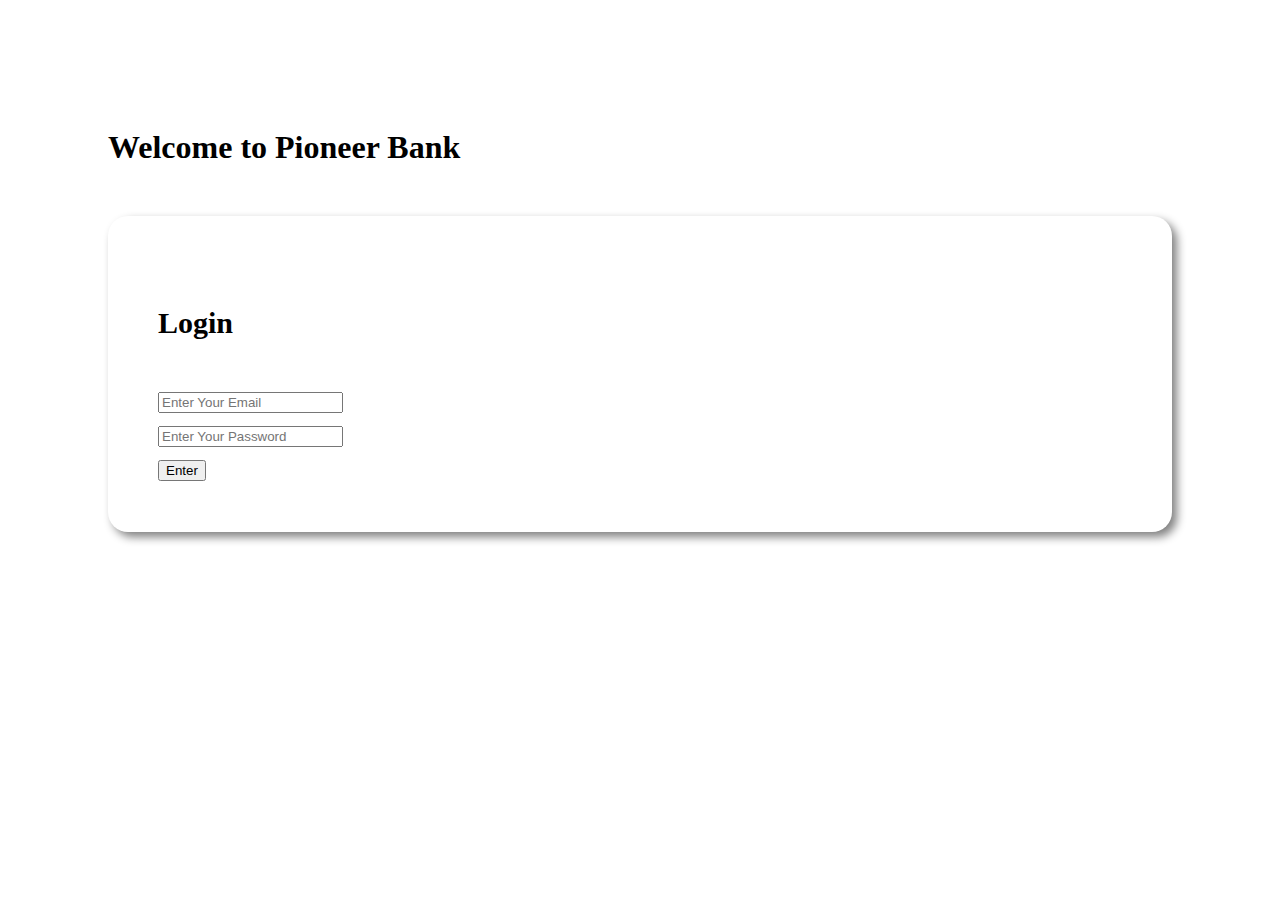
<file: pioneer-bank/index.html>
<!DOCTYPE html>
<html lang="en">
  <head>
    <meta charset="UTF-8" />
    <meta name="viewport" content="width=device-width, initial-scale=1.0" />
    <title>Pioneer Bank</title>
    <link
      href="https://cdn.jsdelivr.net/npm/bootstrap@5.0.0-beta1/dist/css/bootstrap.min.css"
      rel="stylesheet"
      integrity="sha384-giJF6kkoqNQ00vy+HMDP7azOuL0xtbfIcaT9wjKHr8RbDVddVHyTfAAsrekwKmP1"
      crossorigin="anonymous"
    />
    <link rel="stylesheet" href="style.css" />
  </head>
  <body>
    <div id="login-area">
      <h1 class="text-center">Welcome to Pioneer Bank</h1>
      <div class="submit-area">
        <h4>Login</h4>
        <input
          type="text"
          class="form-control"
          placeholder="Enter Your Email"
        />
        <br />
        <input
          type="password"
          class="form-control"
          placeholder="Enter Your Password"
        />
        <br />
        <button id="login" class="btn btn-success">Enter</button>
      </div>
    </div>

    <div id="transaction-area">
      <div class="row">
        <div class="col-md-4">
          <div class="deposit status">
            <h5>Deposit</h5>
            <h2>$<span id="currentDeposit">00</span></h2>
          </div>
        </div>
        <div class="col-md-4">
          <div class="withdraw status">
            <h5>Withdraw</h5>
            <h2>$<span id="currentWithdraw">00</span></h2>
          </div>
        </div>
        <div class="col-md-4">
          <div class="balance status">
            <h5>Balance</h5>
            <h2>$<span id="currentBalance">1240</span></h2>
          </div>
        </div>
      </div>

      <div class="row">
        <div class="col-md-6">
          <div class="submit-area">
            <h4>Deposit</h4>
            <input
              id="depositAmount"
              type="text"
              class="form-control"
              placeholder="$ Amount you want to Deposit"
            />
            <br />
            <button id="deposit" class="btn btn-success">Deposit</button>
          </div>
        </div>
        <div class="col-md-6">
          <div class="submit-area">
            <h4>Withdraw</h4>
            <input
              id="withdrawAmount"
              type="text"
              class="form-control"
              placeholder="$ Amount you want to Withdraw"
            />

            <br />
            <button id="addWithdraw" class="btn btn-success">Withdraw</button>
          </div>
        </div>
      </div>
    </div>

    <script>
      // Login Button Handler
      var loginBtn = document.getElementById("login");
      loginBtn.addEventListener("click", function () {
        const loginArea = document.getElementById("login-area");
        loginArea.style.display = "none";

        const transactionArea = document.getElementById("transaction-area");
        transactionArea.style.display = "block";
      });

      // Deposit button Handler
      const depositBtn = document.getElementById("deposit");
      depositBtn.addEventListener("click", function () {
        const depositNumber = getInputNumber("depositAmount");


        document.getElementById("depositAmount").value = "";

        spanUpdate("currentDeposit", depositNumber);

        spanUpdate("currentBalance", depositNumber);
      });

      // Withdraw Button Handler
      const withdrawBtn = document.getElementById("addWithdraw");
      withdrawBtn.addEventListener("click", function () {
        const withdrawNumber = getInputNumber("withdrawAmount");
        spanUpdate("currentWithdraw",withdrawNumber);
        spanUpdate("currentBalance", -1*withdrawNumber);
        document.getElementById("withdrawAmount").value="";

      });

      function getInputNumber(id) {
        const amount = document.getElementById(id).value;
        const amountNumber = parseFloat(amount);
        return amountNumber;
      }

      function spanUpdate(id, Number) {
        const current = document.getElementById(id).innerText;
        const currentNumber = parseFloat(current);
        const totalAmount = Number + currentNumber;
        document.getElementById(id).innerText = totalAmount;
      }
      document.getElementsByTagName
    </script>
  </body>
</html>
</file>
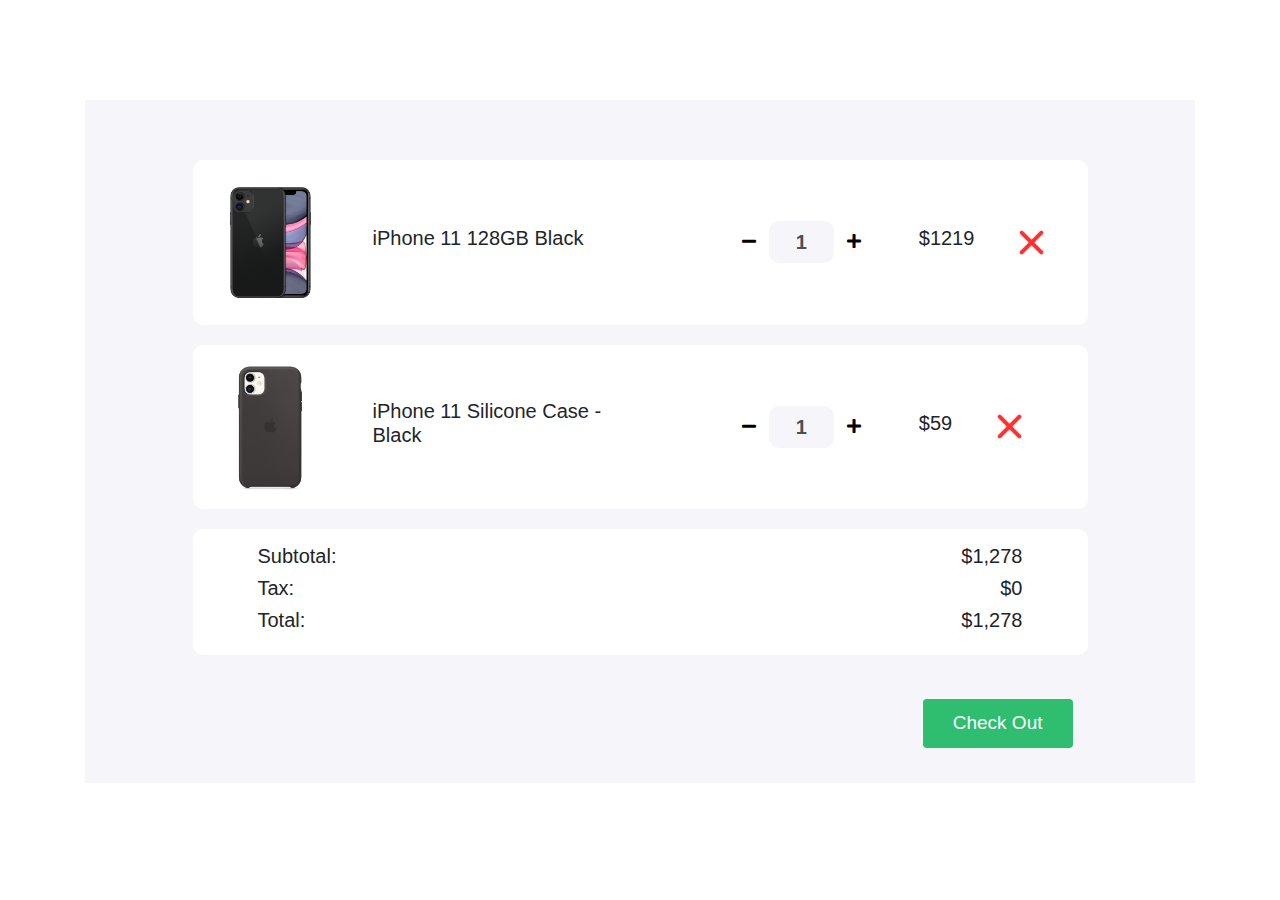
<file: shopping-cart/index.html>
<!DOCTYPE html>
<html>
  <head>
    <title>Shopping Cart</title>
    <meta charset="utf-8" />
    <meta name="viewport" content="width=device-width, initial-scale=1" />
    <link
      rel="stylesheet"
      href="https://maxcdn.bootstrapcdn.com/bootstrap/4.0.0/css/bootstrap.min.css"
    />
    <link
      href="https://cdnjs.cloudflare.com/ajax/libs/font-awesome/5.11.2/css/all.css"
      rel="stylesheet"
    />
    <link href="style.css" rel="stylesheet" />
  </head>

  <body>
    <section>
      <div class="container">
        <div class="cart">
          <div class="col-md-12 col-lg-10 mx-auto">
            <div class="cart-item">
              <div class="row">
                <div class="col-md-7 center-item">
                  <img src="images/product-1.png" alt="" />
                  <h5>iPhone 11 128GB Black</h5>
                </div>

                <div class="col-md-5 center-item">
                  <div class="input-group number-spinner">
                    <button id="mobile-minus-btn" class="btn btn-default">
                      <i class="fas fa-minus"></i>
                    </button>
                    <input
                      id="mobile-count"
                      type="text"
                      class="form-control text-center"
                      value="1"
                    />
                    <button id="mobile-plus-btn" class="btn btn-default">
                      <i class="fas fa-plus"></i>
                    </button>
                  </div>
                  <h5>$<span id="current-mobile-price">1219</span></h5>
                  <img src="images/remove.png" alt="" class="remove-item" />
                </div>
              </div>
            </div>

            <div class="cart-item">
              <div class="row">
                <div class="col-md-7 center-item mx-auto">
                  <img src="images/product-2.png" alt="" />
                  <h5>iPhone 11 Silicone Case - Black</h5>
                </div>
                <div class="col-md-5 center-item">
                  <div class="input-group number-spinner">
                    <button id="case-minus-btn" class="btn btn-default">
                      <i class="fas fa-minus"></i>
                    </button>
                    <input
                      id="case-count"
                      type="text"
                      class="form-control text-center"
                      value="1"
                    />
                    <button id="case-plus-btn" class="btn btn-default">
                      <i class="fas fa-plus"></i>
                    </button>
                  </div>
                  <h5>$<span id="current-case-price">59</span></h5>
                  <img src="images/remove.png" alt="" class="remove-item" />
                </div>
              </div>
            </div>

            <div class="cart-item">
              <div class="row">
                <div class="col-md-8">
                  <h5>Subtotal:</h5>
                  <h5>Tax:</h5>
                  <h5>Total:</h5>
                </div>

                <div class="col-md-4 status">
                  <h5>$<span id="subtotal-cost">1,278</span></h5>
                  <h5>$0</h5>
                  <h5>$<span id="total-cost">1,278</span></h5>
                </div>
              </div>
            </div>
            <div class="col-md-12 pt-4 pb-4">
              <button type="button" class="btn btn-success check-out">
                Check Out
              </button>
            </div>
          </div>
        </div>
      </div>
    </section>

    <script>
      //  string to number convert function for value type
      function getNumber(elementCount) {
        let count = document.getElementById(elementCount).value;
        let countNumber = parseFloat(count);
        return countNumber;
      }
 
   //  Update total and sub total
      function updateTotalCost() {
        let currentMobilePriceNumberTotal = getTextNumber("current-mobile-price");

        let currentCasePriceNumberTotal = getTextNumber("current-case-price");

        const totalCost = currentMobilePriceNumberTotal + currentCasePriceNumberTotal;

        updateText("subtotal-cost", totalCost);
        updateText("total-cost", totalCost);
      }
      // string to number convert for text type data
      function getTextNumber(elementPrice) {
        let currentPriceTotal = document.getElementById(elementPrice).innerText;
        let currentPriceNumberTotal = parseFloat(currentPriceTotal);
        return currentPriceNumberTotal;
      }
      //   update the value of text type  
      function updateText(id, value) {
        document.getElementById(id).innerText = value;
      }
      // update the value of input type data
      function updateValue(id, value) {
        document.getElementById(id).value = value;
      }

      // mobile minus button handler
      const mobileMinusBtn = document.getElementById("mobile-minus-btn");
      mobileMinusBtn.addEventListener("click", function () {
        let mobileCountNumber = getNumber("mobile-count");
        mobileCountNumber--;

        updateValue("mobile-count", mobileCountNumber);

        // current mobile cost
        let currentMobilePrice = getNumber("current-mobile-price");
        currentMobilePriceNumber = mobileCountNumber * 1219;

        updateText("current-mobile-price", currentMobilePriceNumber);

        //   total cost

        updateTotalCost();
      });

      // Mobile Plush button handler
      const mobilePlushBtn = document.getElementById("mobile-plus-btn");
      mobilePlushBtn.addEventListener("click", function () {
        let mobileCountNumber = getNumber("mobile-count");

        mobileCountNumber++;

        updateValue("mobile-count", mobileCountNumber);

        //   current mobile cost by plus sign
        let currentMobilePriceNumber = getNumber("current-mobile-price");

        currentMobilePriceNumber = mobileCountNumber * 1219;

        updateText("current-mobile-price", currentMobilePriceNumber);

        //total cost
        updateTotalCost();
      });
      // mobile part finish

      // case minus button handler
      const caseMinusBtn = document.getElementById("case-minus-btn");
      caseMinusBtn.addEventListener("click", function () {
        let caseCountNumber = getNumber("case-count");
        caseCountNumber--;

        updateValue("case-count", caseCountNumber);

        //  current case cost
        let currentCasePriceNumber = getNumber("current-case-price");
        currentCasePriceNumber = caseCountNumber * 59;

        updateText("current-case-price", currentCasePriceNumber);

        // total cost

        updateTotalCost();
      });

      // case plus button handler

      const casePlusBtn = document.getElementById("case-plus-btn");
      casePlusBtn.addEventListener("click", function () {
        let caseCountNumber = getNumber("case-count");

        caseCountNumber++;

        updateValue("case-count", caseCountNumber);

        //  current case cost

        let currentCasePriceNumber = getNumber("current-case-price");

        currentCasePriceNumber = caseCountNumber * 59;

        updateText("current-case-price", currentCasePriceNumber);

        // total cost

        updateTotalCost();
      });

     
    </script>
  </body>
</html>
</file>
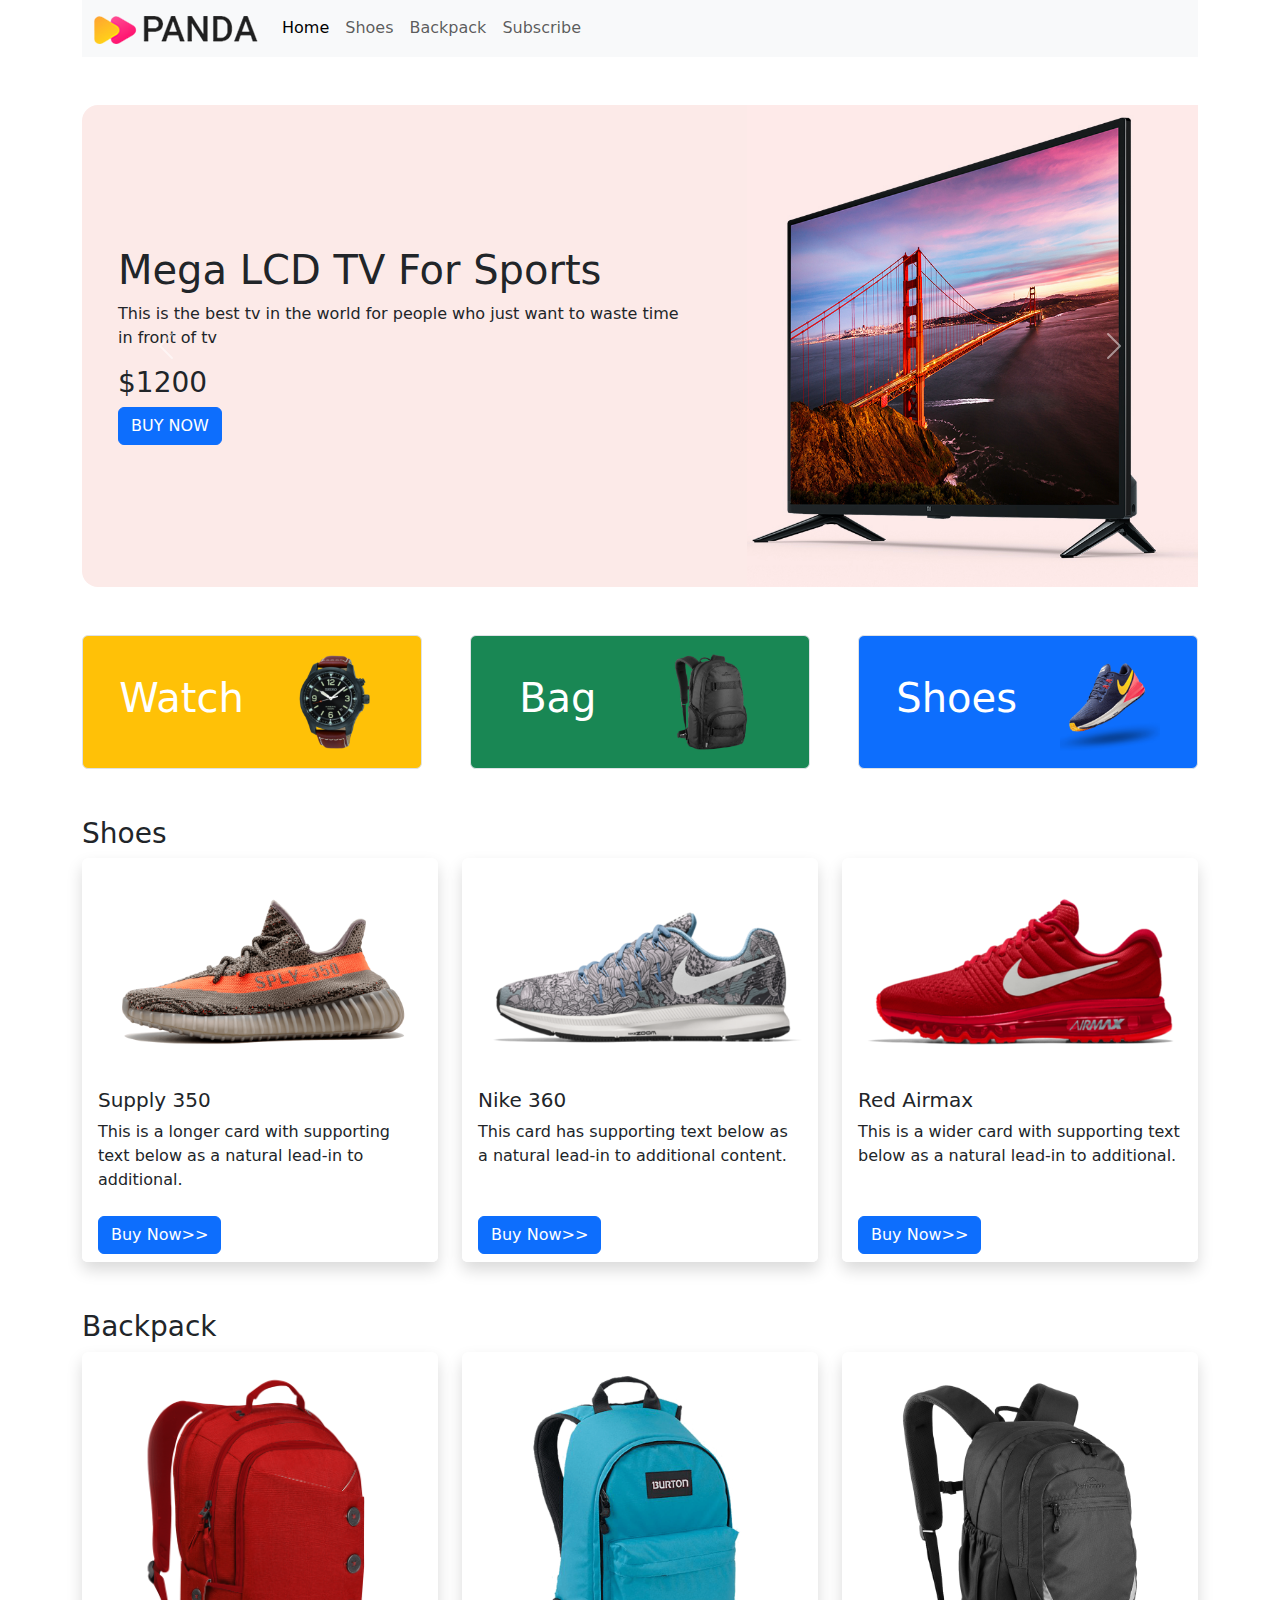
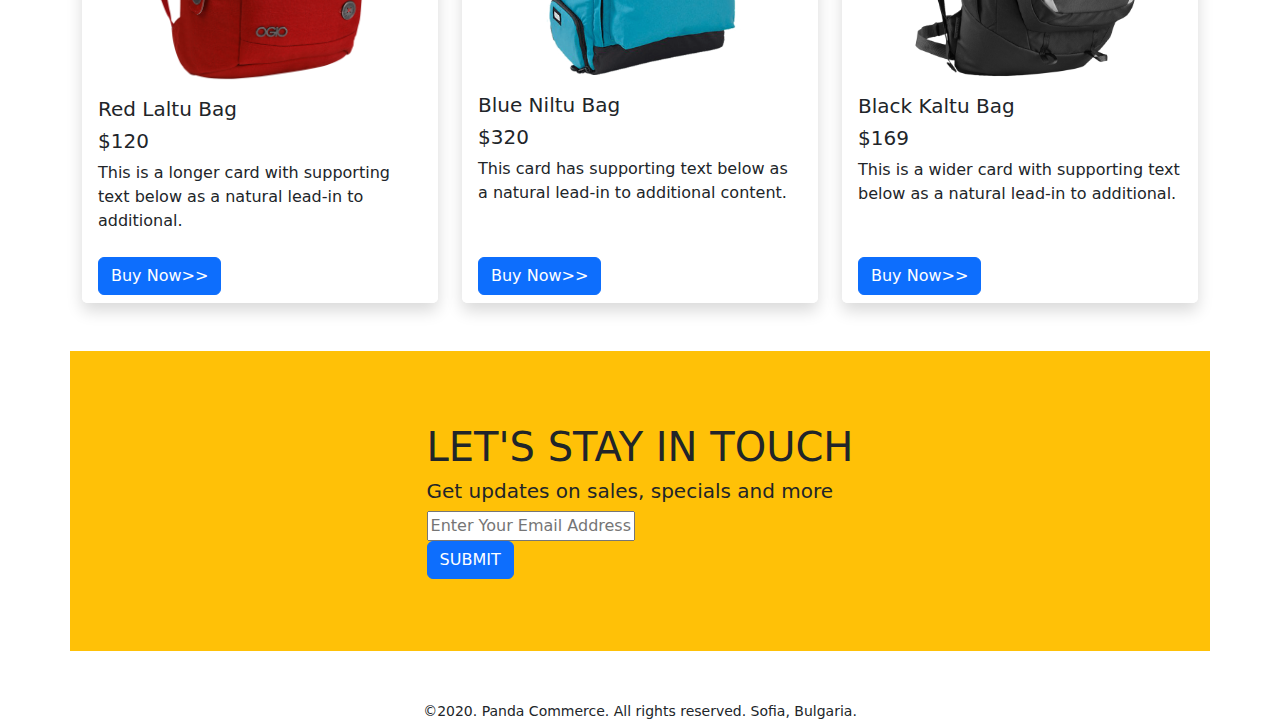
<file: panda commerce/project/index.html>
<!DOCTYPE html>
<html lang="en">
  <head>
    <meta charset="UTF-8" />
    <meta name="viewport" content="width=device-width, initial-scale=1.0" />
    <title>Document</title>
    <link
      href="https://cdn.jsdelivr.net/npm/bootstrap@5.0.0-beta1/dist/css/bootstrap.min.css"
      rel="stylesheet"
    />
    <link rel="stylesheet" href="style.css">
  </head>
  <body>
    <header class="container">
      <nav class="navbar navbar-expand-lg navbar-light bg-light">
        <div class="container-fluid">
          <a class="navbar-brand" href="#">
            <img src="images/logo.png" alt="" />
          </a>
          <button
            class="navbar-toggler"
            type="button"
            data-bs-toggle="collapse"
            data-bs-target="#navbarNavAltMarkup"
            aria-controls="navbarNavAltMarkup"
            aria-expanded="false"
            aria-label="Toggle navigation"
          >
            <span class="navbar-toggler-icon"></span>
          </button>
          <div class="collapse navbar-collapse" id="navbarNavAltMarkup">
            <div class="navbar-nav">
              <a class="nav-link active" aria-current="page" href="#">Home</a>
              <a class="nav-link" href="#Shoes">Shoes</a>
              <a class="nav-link" href="#Backpack">Backpack</a>
              <a class="nav-link" href="#subscribe" tabindex="-1" aria-disabled="true"
                >Subscribe</a
              >
            </div>
          </div>
        </div>
      </nav>

      <section>
        <div
          id="carouselExampleControls"
          class="carousel slide panda-slide mt-5"
          data-bs-ride="carousel"
        >
          <div class="carousel-inner">
            <div class="carousel-item active">
              <div class="row">
                <div class="col-md-7 d-flex align-items-center p-5">
                    <div>
                        <h1>Mega LCD TV For Sports</h1>
                    <p>This is the best tv in the world for people who just want to waste time in front of tv</p>
                    <h3>$1200</h3>
                    <button class="btn btn-primary">BUY NOW</button>
                    </div>
                    
                </div>
                <div class="col-md-5">
                  <img
                    src="images/banner-images/tv.png"
                    class="d-block w-100"
                    alt="..."
                  />
                </div>
              </div>
            </div>
            <div class="carousel-item">
              <div class="row">
                <div class="col-md-7 d-flex align-items-center p-5">
                   <div>
                    <h1>X-Box For Your Living Room</h1>
                    <p>This is the best X-Box in the world for people Who just want to waste time in front of fake sports </p>
                    <h3>$600</h3>
                    <button class="btn btn-primary">
                        BUY NOW
                    </button>
                   </div>
                </div>
                <div class="col-md-5">
                  <img
                    src="images/banner-images/xbox.png"
                    class="d-block w-100"
                    alt="..."
                  />
                </div>
              </div>
            </div>
            <div class="carousel-item">
              <div class="row">
                <div class="col-md-7 d-flex align-items-center p-5">
                    <div>
                        <h1>Cool Dude Headphone</h1>
                        <p>This is the best headphone in the world for people who just want to waste time in front of funky world</p>
                        <button class="btn btn-primary">
                            BUY NOW
                        </button>
                    </div>
                </div>
                <div class="col-md-5">
                  <img
                    src="images/banner-images/headphone.png"
                    class="d-block w-100"
                    alt="..."
                  />
                </div>
              </div>
            </div>
          </div>
          <a
            class="carousel-control-prev"
            href="#carouselExampleControls"
            role="button"
            data-bs-slide="prev"
          >
            <span class="carousel-control-prev-icon" aria-hidden="true"></span>
            <span class="visually-hidden">Previous</span>
          </a>
          <a
            class="carousel-control-next"
            href="#carouselExampleControls"
            role="button"
            data-bs-slide="next"
          >
            <span class="carousel-control-next-icon" aria-hidden="true"></span>
            <span class="visually-hidden">Next</span>
          </a>
        </div>
      </section>
    </header>

    <main>
      <section class="container overflow-hidden mt-5 categories">
        <div class="row g-5">
          <div class="col">
            <div
              class="p-3 d-flex align-items-center justify-content-around border rounded bg-warning"
            >
              <h1 class="text-white">Watch</h1>
              <img src="images/categories/watch.png" alt="" />
            </div>
          </div>
          <div class="col">
            <div
              class="p-3 d-flex align-items-center justify-content-around border rounded bg-success"
            >
              <h1 class="text-white">Bag</h1>
              <img src="images/categories/bag.png" alt="" />
            </div>
          </div>
          <div class="col">
            <div
              class="p-3 d-flex align-items-center justify-content-around border rounded bg-primary"
            >
              <h1 class="text-white">Shoes</h1>
              <img src="images/categories/shoes.png" alt="" />
            </div>
          </div>
        </div>
      </section>
      <section id="Shoes" class="container mt-5">
        <h3>Shoes</h3>
        <div class="row row-cols-1 row-cols-md-3 g-4">
          <div class="col">
            <div class="card h-100 shadow panda-card ">
              <img
                src="images/shoes/shoe-1.png"
                class="card-img-top"
                alt="..."
              />
              <div class="card-body">
                <h5 class="card-title">Supply 350</h5>
                <p class="card-text">
                  This is a longer card with supporting text below as a natural
                  lead-in to additional.
                </p>
              </div>
              <div class="card-footer panda-card-footer">
                <div class="btn btn-primary">Buy Now>></div>
              </div>
            </div>
          </div>
          <div class="col">
            <div class="card h-100 shadow panda-card ">
              <img
                src="images/shoes/shoe-2.png"
                class="card-img-top"
                alt="..."
              />
              <div class="card-body">
                <h5 class="card-title">Nike 360</h5>
                <p class="card-text">
                  This card has supporting text below as a natural lead-in to
                  additional content.
                </p>
              </div>
              <div class="card-footer panda-card-footer">
                <div class="btn btn-primary">Buy Now>></div>
              </div>
            </div>
          </div>
          <div class="col">
            <div class="card h-100 shadow panda-card">
              <img
                src="images/shoes/shoe-3.png"
                class="card-img-top"
                alt="..."
              />
              <div class="card-body">
                <h5 class="card-title">Red Airmax</h5>
                <p class="card-text">
                  This is a wider card with supporting text below as a natural
                  lead-in to additional.
                </p>
              </div>
              <div class="card-footer panda-card-footer">
                <div class="btn btn-primary">Buy Now>></div>
              </div>
            </div>
          </div>
        </div>
      </section>

      <section id="Backpack" class="container mt-5">
        <h3>Backpack</h3>
        <div class="row row-cols-1 row-cols-md-3 g-4">
          <div class="col">
            <div class="card h-100 shadow panda-card">
              <img src="images/bags/bag-1.png" class="card-img-top" alt="..." />
              <div class="card-body">
                <h5 class="card-title">Red Laltu Bag</h5>
                <h5>$120</h5>
                <p class="card-text">
                  This is a longer card with supporting text below as a natural
                  lead-in to additional.
                </p>
              </div>
              <div class="card-footer panda-card-footer">
                <div class="btn btn-primary">Buy Now>></div>
              </div>
            </div>
          </div>
          <div class="col">
            <div class="card h-100 shadow panda-card">
              <img src="images/bags/bag-2.png" class="card-img-top" alt="..." />
              <div class="card-body">
                <h5 class="card-title">Blue Niltu Bag</h5>
                <h5>$320</h5>
                <p class="card-text">
                  This card has supporting text below as a natural lead-in to
                  additional content.
                </p>
              </div>
              <div class="card-footer panda-card-footer">
                <div class="btn btn-primary">Buy Now>></div>
              </div>
            </div>
          </div>
          <div class="col">
            <div class="card h-100 shadow  panda-card">
              <img src="images/bags/bag-3.png" class="card-img-top" alt="..." />
              <div class="card-body">
                <h5 class="card-title">Black Kaltu Bag</h5>
                <h5>$169</h5>
                <p class="card-text">
                  This is a wider card with supporting text below as a natural
                  lead-in to additional.
                </p>
              </div>
              <div class="card-footer panda-card-footer">
                <div class="btn btn-primary">Buy Now>></div>
              </div>
            </div>
          </div>
        </div>
      </section>
      <section id="subscribe" style="height: 300px;" class="bg-warning d-flex justify-content-center container align-items-center mt-5">
        <div>
          <h1>LET'S STAY IN TOUCH</h1>
          <h5>Get updates on sales, specials and more</h5>
          <input type="text" placeholder="Enter Your Email Address" /><br>
          <button class="btn btn-primary">SUBMIT</button>
        </div>
      </section>
    </main>
    <footer class="text-center mt-5">
        <small>©2020. Panda Commerce. All rights reserved. Sofia, Bulgaria.</small>
    </footer>

    <script
      src="https://cdn.jsdelivr.net/npm/bootstrap@5.0.0-beta1/dist/js/bootstrap.bundle.min.js"
      integrity="sha384-ygbV9kiqUc6oa4msXn9868pTtWMgiQaeYH7/t7LECLbyPA2x65Kgf80OJFdroafW"
      crossorigin="anonymous"
    ></script>
  </body>
</html>
</file>
<file: pioneer-bank/style.css>
body{
    padding: 100px;
}
.submit-area{
    margin-top: 50px;
    padding: 50px;
    box-shadow: 5px 5px 10px gray;
    border-radius: 20px;
    font-size: 30px;
    
}
#transaction-area{
    display: none;
}
.status{
    margin:0 20px;
    color: white;
    padding: 20px;
    border-radius: 10px;

}
.deposit{
    background-color: slateblue;
}
.withdraw{
    background-color: lightsalmon;
}
.balance{
    background-color: orange;
}
</file>
<file: shopping-cart/style.css>
body{
	background: #fff;
}
.cart{
	margin: 100px 0;
	background-color: #F6F5FA;;
	padding: 60px 0;
}
.total-price{
	padding-bottom: 15px;
}
.cart-item{
	background-color: #fff;
	border-radius: 10px;
	padding: 15px 20px;
	margin-bottom: 20px;
}
.center-item{
    display: flex;
    align-items: center;
    justify-content: flex-start;
}
.cart-item img{
	width: 115px;
}
.cart-item h5{
    padding: 0 45px;
}
.cart-item .remove-item{
	width: 25px!important;
}
.btn-default{
	background-color: #fff;
}
.cart-item .form-control{
	background-color: #F6F5FA;
	border: none;
    width: 65px;
    border-radius: 10px!important;
    font-weight: 700;
    font-size: 20px;
}
.input-group{
	width: unset;
}
.status{
	text-align: right;
}
.check-out{
    float: right;
    padding: 10px 30px;
	font-size: 19px;
	background-color: #2FBE70;
	border: none;
}
</file>
<file: panda commerce/project/style.css>
.panda-card{
    border: 0;
}
.panda-card-footer{
    background-color: white;
    border: none;
}
.categories img{
  width: 100px;
}
.panda-slide .carousel-item{
    background-color: #FCEAE8;
    border-radius: 1em;
    

}
</file>
